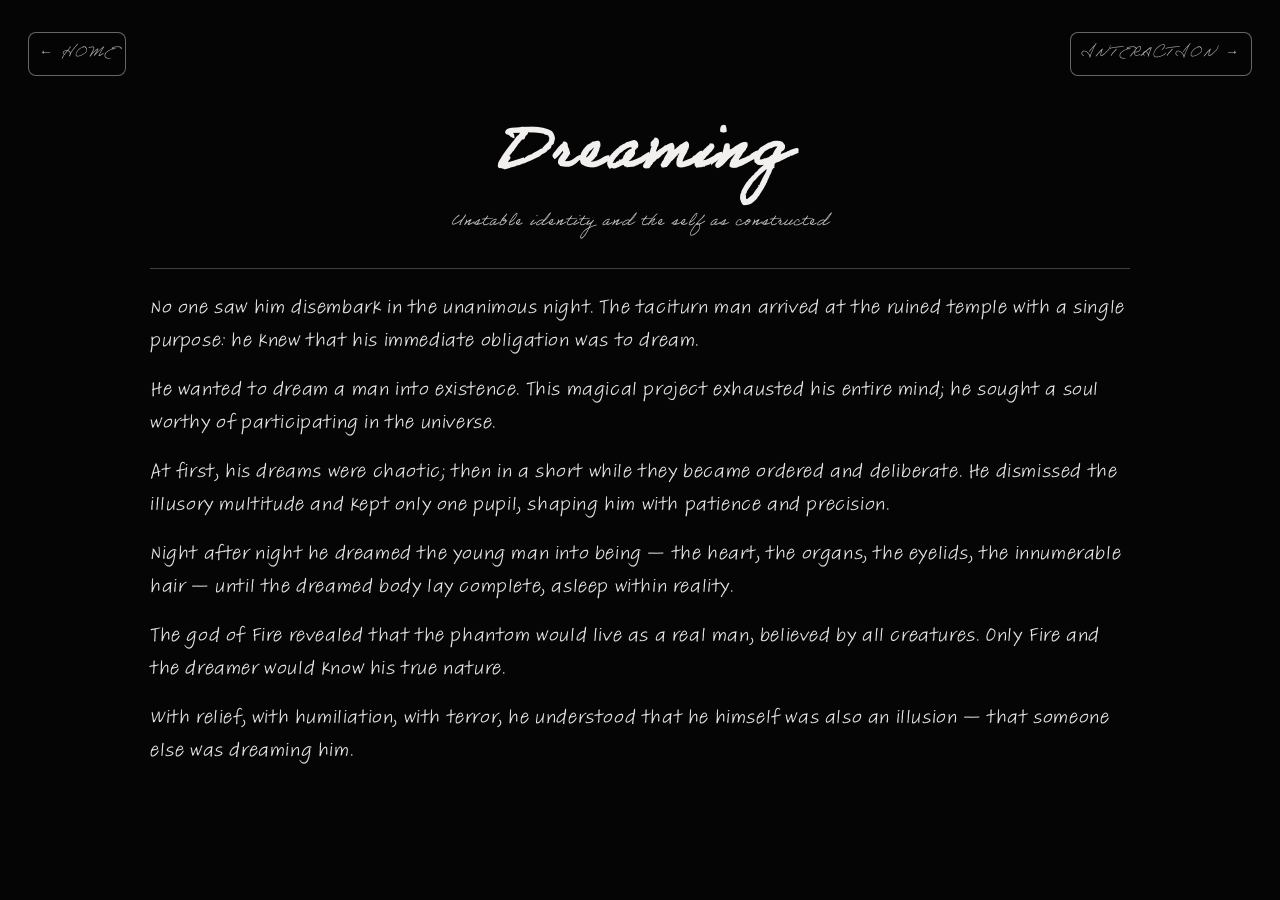
<file: article.html>
<!DOCTYPE html>
<html lang="en">
<head>
  <meta charset="UTF-8" />
  <meta name="viewport" content="width=device-width, initial-scale=1.0"/>

  <link rel="stylesheet" href="style.css">
  <title>Article</title>
</head>

<body class="article-body">

  <!-- symmetrical nav -->
  <a href="home page/homeindex.html" class="back back-left">← HOME</a>
  <a href="index.html" class="back back-right">INTERACTION →</a>

  <main class="article-page">
    <header class="article-top">
      <h1 class="article-h1" id="articleH1">TITLE</h1>
      <p class="article-meta" id="articleMeta">Unstable identity and the self as constructed</p>
    </header>

    <section class="article-content" id="articleContent">
      <p>Loading…</p>
    </section>
  </main>

  <script>
    // Read query param: ?word=dreaming
    const params = new URLSearchParams(window.location.search);
    const key = (params.get("word") || "dreaming").toLowerCase();

    // You fill these texts
    const articles = {
      dreaming: {
  title: "Dreaming",
  paras: [

`No one saw him disembark in the unanimous night. The taciturn man arrived at the ruined temple with a single purpose: he knew that his immediate obligation was to dream.`,

`He wanted to dream a man into existence. This magical project exhausted his entire mind; he sought a soul worthy of participating in the universe.`,

`At first, his dreams were chaotic; then in a short while they became ordered and deliberate. He dismissed the illusory multitude and kept only one pupil, shaping him with patience and precision.`,

`Night after night he dreamed the young man into being — the heart, the organs, the eyelids, the innumerable hair — until the dreamed body lay complete, asleep within reality.`,

`The god of Fire revealed that the phantom would live as a real man, believed by all creatures. Only Fire and the dreamer would know his true nature.`,

`With relief, with humiliation, with terror, he understood that he himself was also an illusion — that someone else was dreaming him.`

  ]
},
      creates: {
  title: "Creates",
  paras: [

`In The Circular Ruins, creation begins in the mind. The dreamer constructs a human being piece by piece, revealing that identity is assembled through intention and perception rather than born complete.`,

`In The Garden of Forking Paths, every decision generates diverging futures. Time does not flow in a single line; each choice creates simultaneous realities.`,

`In The Book of Sand, the infinite book resists boundaries and order. Its endless pages create a structure beyond comprehension, exposing the limits of human understanding.`,

`Creation is not limited to making objects. It produces realities, possibilities, and structures through which existence is understood.`

  ]
},
      ffire: {
  title: "Fire",
  paras: [

`In The Circular Ruins, fire reveals what cannot burn. The dreamed body passes through flame unharmed, exposing the boundary between illusion and material reality.`,

`Fire functions not as destruction but as revelation. It distinguishes what is constructed from what is believed to be real.`,

`The dreamer later walks into the flames and feels no pain. In that moment, he understands the truth: he too is a projection within another dream.`,

`Fire does not annihilate existence; it exposes its hidden structure.`

  ]
},
      illusion: {
  title: "Illusion",
  paras: [

`In The Circular Ruins, the dreamer discovers that his own existence is an illusion. The boundary between creator and creation dissolves.`,

`In The Book of Sand, the infinite book defies logic and sequence. Its shifting pages destabilize the reader’s sense of order and reality.`,

`Illusion does not simply deceive; it reveals that stability itself may be a construct of perception.`,

`What we believe to be solid and continuous may only be a projection shaped by memory, language, and attention.`

  ]
},
    reality: {
  title: "Reality",
  paras: [

`In The Garden of Forking Paths, reality is not singular. Time branches into multiple, simultaneous futures, each as real as the others.`,

`In The Circular Ruins, the dreamed man becomes real because others believe he is real. Perception stabilizes existence.`,

`Reality emerges through recognition, belief, and interpretation rather than through fixed material certainty.`,

`What we call reality may be a shared agreement shaped by perception, memory, and possibility.`

  ]
},
    };

    const data = articles[key] || articles.dreaming;

    document.getElementById("articleH1").textContent = data.title;
    document.getElementById("articleContent").innerHTML =
      data.paras.map(t => `<p>${t}</p>`).join("");
  </script>

</body>
</html>
</file>
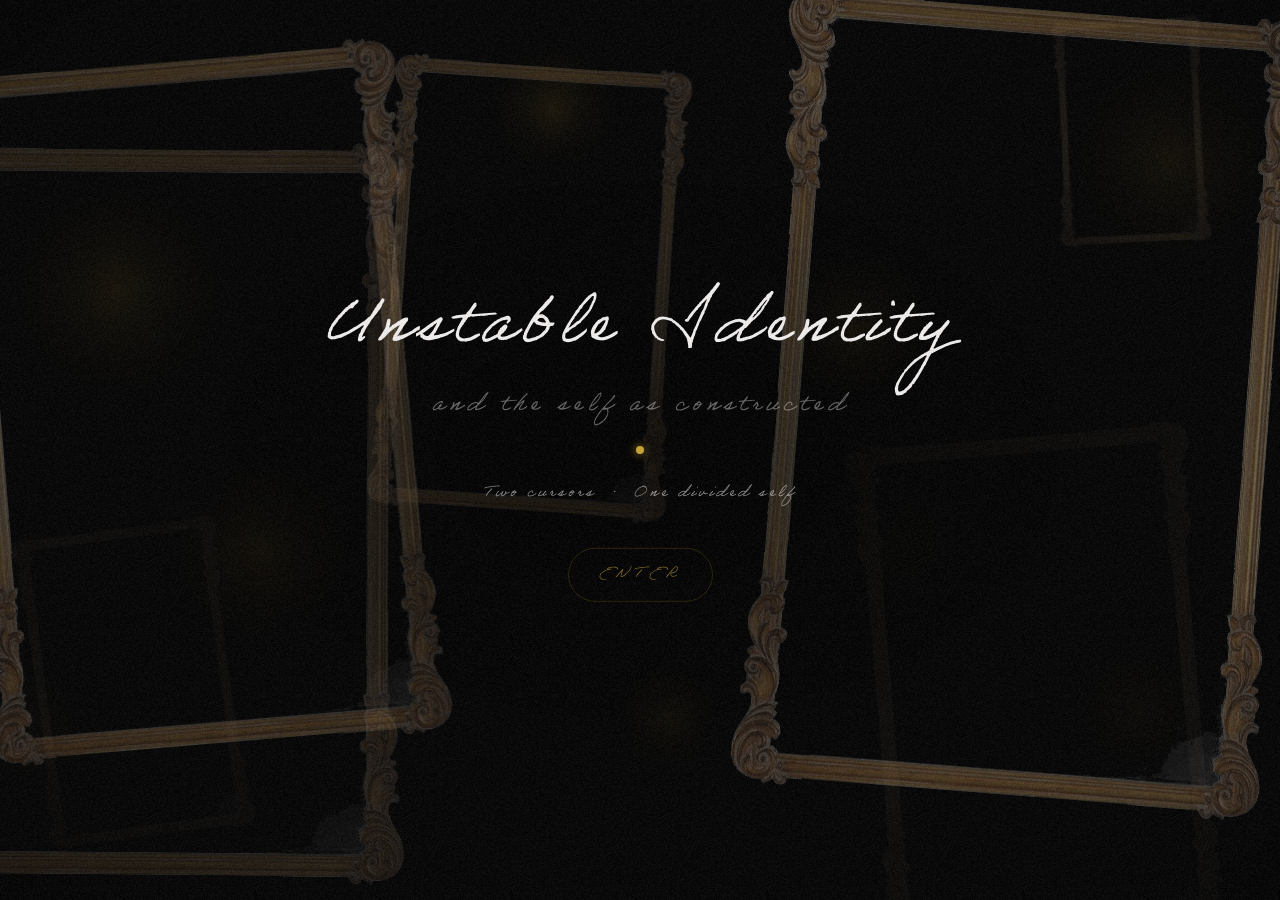
<file: homeindex.html>
<!DOCTYPE html>
<html lang="en">
<head>
  <meta charset="UTF-8">
  <meta name="viewport" content="width=device-width, initial-scale=1.0">
  <title>Unstable Identity</title>
  <style>
    @font-face {
      font-family: 'AdobeHandwritingErnie';
      src: url('../AdobeHandwritingErnie.otf') format('opentype');
      font-weight: normal;
      font-style: normal;
    }
    @font-face {
      font-family: 'AdobeHandwritingTiffany';
      src: url('../AdobeHandwritingTiffany.otf') format('opentype');
      font-weight: normal;
      font-style: normal;
    }
    *, *::before, *::after { box-sizing: border-box; margin: 0; padding: 0; }

    html, body {
      width: 100%;
      height: 100%;
      overflow: hidden;
      background: #050505;
      cursor: none;
    }

    /* ── CURSORS ── */
    .cursor {
      position: fixed;
      width: 8px;
      height: 8px;
      border-radius: 50%;
      pointer-events: none;
      z-index: 9999;
      transform: translate(-50%, -50%);
    }
    .cursor-a {
      background: rgba(212, 175, 55, 0.9);
      box-shadow: 0 0 10px rgba(212,175,55,0.55), 0 0 24px rgba(212,175,55,0.2);
    }
    .cursor-b {
      background: rgba(212, 175, 55, 0.30);
      box-shadow: 0 0 8px rgba(212,175,55,0.25);
    }

    /* ── AMBIENT CANVAS ── */
    #ambient {
      position: fixed;
      inset: 0;
      z-index: 1;
      pointer-events: none;
    }

    /* ── MIRROR INSTANCES ── */
    .mirror {
      position: fixed;
      top: 0;
      left: 0;
      pointer-events: none;
      will-change: transform, opacity;
      opacity: 0;
    }
    .mirror img {
      display: block;
      width: 100%;
      height: 100%;
      object-fit: fill;
      pointer-events: none;
      user-select: none;
      -webkit-user-drag: none;
    }

    /* ── GRAIN ── */
    #grain {
      position: fixed;
      inset: 0;
      z-index: 80;
      pointer-events: none;
      opacity: 0.042;
      background-repeat: repeat;
      background-size: 256px 256px;
    }

    /* ── VIGNETTE ── */
    .vignette {
      position: fixed;
      inset: 0;
      z-index: 50;
      pointer-events: none;
      background:
        radial-gradient(ellipse 46% 42% at 50% 50%,
          rgba(0,0,0,0.58) 0%, rgba(0,0,0,0) 100%),
        radial-gradient(ellipse 100% 100% at 50% 50%,
          rgba(0,0,0,0) 48%, rgba(0,0,0,0.50) 100%);
    }

    /* ── TITLE ── */
    .title-block {
      position: fixed;
      top: 50%;
      left: 50%;
      transform: translate(-50%, -50%);
      text-align: center;
      z-index: 60;
      pointer-events: auto;
      opacity: 0;
      animation: titleIn 3s ease 0.8s forwards;
    }
    @keyframes titleIn {
      from { opacity: 0; transform: translate(-50%, -47%); }
      to   { opacity: 1; transform: translate(-50%, -50%); }
    }
    .t1 {
      display: block;
      font-family: 'AdobeHandwritingErnie', cursive;
      font-size: clamp(36px, 5vw, 78px);
      letter-spacing: 6px;
      color: #F2EFEF;
      line-height: 1.1;
      margin-bottom: 14px;
    }
    .t2 {
      display: block;
      font-family: 'AdobeHandwritingErnie', cursive;
      font-size: clamp(16px, 1.8vw, 28px);
      letter-spacing: 5px;
      color: rgba(242,239,239,0.42);
      margin-bottom: 46px;
    }
    .t3 {
      display: block;
      font-family: 'AdobeHandwritingErnie', cursive;
      font-size: 15px;
      letter-spacing: 3px;
      color: rgba(242,239,239,0.60);
      margin-bottom: 38px;
    }
    .enter {
      display: inline-block;
      font-family: 'AdobeHandwritingErnie', cursive;
      font-size: 15px;
      letter-spacing: 7px;
      color: rgba(212,175,55,0.60);
      text-decoration: none;
      border: 1px solid rgba(212,175,55,0.18);
      padding: 10px 30px;
      border-radius: 999px;
      transition: color 0.5s, border-color 0.5s, background 0.5s;
      cursor: none;
    }
    .enter:hover {
      color: rgba(212,175,55,1);
      border-color: rgba(212,175,55,0.50);
      background: rgba(212,175,55,0.07);
    }

    /* ── INTRO OVERLAY ── */
    .intro-overlay {
      position: fixed;
      inset: 0;
      z-index: 200;
      display: flex;
      align-items: center;
      justify-content: center;
      backdrop-filter: blur(22px);
      -webkit-backdrop-filter: blur(22px);
      background: rgba(5, 5, 5, 0.70);
      opacity: 0;
      pointer-events: none;
      transition: opacity 0.9s ease;
    }
    .intro-overlay.visible {
      opacity: 1;
      pointer-events: auto;
    }
    .intro-content {
      max-width: 580px;
      padding: 0 32px;
      text-align: center;
    }
    .intro-label {
      display: block;
      font-family: 'AdobeHandwritingErnie', cursive;
      font-size: 11px;
      letter-spacing: 5px;
      color: rgba(212,175,55,0.60);
      margin-bottom: 28px;
    }
    .intro-body {
      font-family: 'AdobeHandwritingTiffany', cursive;
      font-size: clamp(14px, 1.4vw, 19px);
      line-height: 1.85;
      letter-spacing: 0.8px;
      color: rgba(242,239,239,0.82);
      margin-bottom: 48px;
    }
    .intro-body p { margin-bottom: 20px; }
    .intro-body p:last-child { margin-bottom: 0; }
    .intro-divider {
      width: 40px;
      height: 1px;
      background: rgba(212,175,55,0.30);
      margin: 0 auto 28px;
    }
    .begin-btn {
      display: inline-block;
      font-family: 'AdobeHandwritingErnie', cursive;
      font-size: 13px;
      letter-spacing: 7px;
      color: rgba(212,175,55,0.75);
      text-decoration: none;
      border: 1px solid rgba(212,175,55,0.25);
      padding: 11px 34px;
      border-radius: 999px;
      background: none;
      cursor: none;
      transition: color 0.4s, border-color 0.4s, background 0.4s;
    }
    .begin-btn:hover {
      color: rgba(212,175,55,1);
      border-color: rgba(212,175,55,0.55);
      background: rgba(212,175,55,0.08);
    }
  </style>
</head>
<body>

  <div class="cursor cursor-a" id="cursorA"></div>
  <div class="cursor cursor-b" id="cursorB"></div>

  <canvas id="ambient"></canvas>

  <!-- mirrors inserted by JS -->

  <div id="grain"></div>
  <div class="vignette"></div>

  <div class="title-block">
    <span class="t1">Unstable Identity</span>
    <span class="t2">and the self as constructed</span>
    <span class="t3">Two cursors &nbsp;·&nbsp; One divided self</span>
    <a href="#" class="enter" id="enterBtn">ENTER</a>
  </div>

  <!-- intro overlay -->
  <div class="intro-overlay" id="introOverlay">
    <div class="intro-content">
      <span class="intro-label">ABOUT THIS WORK</span>
      <div class="intro-body">
        <p>Two cursors move through the same space simultaneously — one yours, one its mirror. They share a position in time but never the same intention.</p>
        <p>This work asks: if a reflection acts on its own, which one is real? Hover over a word in one mirror and watch its meaning surface in the other — not as an answer, but as an echo.</p>
        <p>Inspired by Jorge Luis Borges' <em>The Circular Ruins</em>, in which a man dreams another person into existence, only to discover he himself is someone else's dream. Identity here is not found — it is constructed, reflected, and always slightly out of reach.</p>
      </div>
      <div class="intro-divider"></div>
      <button class="begin-btn" id="beginBtn">BEGIN</button>
    </div>
  </div>

  <canvas id="noiseSrc" style="display:none;"></canvas>

  <script>
  (function () {

    /* ─────────────────────────────────────────
       MIRROR DEFINITIONS
       hPct   = display height as % of viewport height
       px/py  = % position of top-left corner (can be negative)
       rot    = base rotation (degrees)
       depth  = parallax strength AND z-layer indicator
       opacity = base opacity
       amp/freq/phase = drift oscillation params
    ───────────────────────────────────────── */

    /* native image ratio: 735 × 1092 */
    const RATIO = 735 / 1092;

    const MIRRORS = [
      /* far background — large, upper left, very slow */
      { hPct:80, px:-4,  py: 4,  rot:-5,  depth:.07, zIdx:2,  opacity:.58, amp:9,  freq:.000148, phase:0.0  },
      /* foreground — largest, right side */
      { hPct:92, px:57,  py: 0,  rot: 3,  depth:.22, zIdx:10, opacity:.88, amp:17, freq:.000182, phase:1.8  },
      /* tiny, upper right, distant */
      { hPct:26, px:82,  py: 2,  rot:-4,  depth:.06, zIdx:2,  opacity:.34, amp:5,  freq:.000220, phase:2.3  },
      /* medium, upper center */
      { hPct:52, px:30,  py: 5,  rot: 5,  depth:.13, zIdx:5,  opacity:.66, amp:12, freq:.000195, phase:4.5  },
      /* large, left side, mid-layer */
      { hPct:85, px:-7,  py:14,  rot: 2,  depth:.19, zIdx:8,  opacity:.78, amp:16, freq:.000162, phase:5.5  },
      /* small, lower left, distant */
      { hPct:36, px: 2,  py:58,  rot:-8,  depth:.05, zIdx:2,  opacity:.36, amp:7,  freq:.000128, phase:3.2  },
      /* medium, lower right */
      { hPct:60, px:66,  py:47,  rot:-6,  depth:.11, zIdx:4,  opacity:.56, amp:11, freq:.000172, phase:1.0  },
      /* small, lower center */
      { hPct:32, px:44,  py:63,  rot: 9,  depth:.15, zIdx:6,  opacity:.48, amp:9,  freq:.000208, phase:3.8  },
      /* medium-large, top center, background */
      { hPct:65, px:48,  py:-5,  rot:-2,  depth:.08, zIdx:3,  opacity:.50, amp:7,  freq:.000142, phase:6.2  },
      /* small, lower left extra */
      { hPct:44, px: 3,  py:67,  rot: 4,  depth:.10, zIdx:4,  opacity:.44, amp:8,  freq:.000165, phase:2.7  },
    ];

    /* ── grain ── */
    const noiseSrc = document.getElementById('noiseSrc');
    noiseSrc.width = noiseSrc.height = 256;
    const nCtx = noiseSrc.getContext('2d');
    const nId  = nCtx.createImageData(256, 256);
    for (let i = 0; i < nId.data.length; i += 4) {
      const v = Math.random() * 255 | 0;
      nId.data[i] = nId.data[i+1] = nId.data[i+2] = v;
      nId.data[i+3] = 255;
    }
    nCtx.putImageData(nId, 0, 0);
    document.getElementById('grain').style.backgroundImage =
      `url(${noiseSrc.toDataURL()})`;

    /* ── ambient canvas ── */
    const ambCvs = document.getElementById('ambient');
    const ambCtx = ambCvs.getContext('2d');
    function resizeAmb() { ambCvs.width = innerWidth; ambCvs.height = innerHeight; }
    resizeAmb();
    window.addEventListener('resize', resizeAmb);

    /* orbs spread across viewport — shine through transparent mirror interiors */
    const ORBS = [
      { px:.08, py:.28, r:.14, freq:.000132, phase:0.0, col:'192,142,46' },
      { px:.16, py:.65, r:.12, freq:.000158, phase:1.9, col:'158,112,34' },
      { px:.04, py:.82, r:.09, freq:.000140, phase:3.3, col:'178,128,42' },
      { px:.88, py:.22, r:.13, freq:.000148, phase:2.2, col:'186,136,44' },
      { px:.76, py:.56, r:.11, freq:.000122, phase:4.6, col:'148,104,30' },
      { px:.93, py:.75, r:.09, freq:.000168, phase:5.1, col:'168,118,38' },
      { px:.38, py:.12, r:.08, freq:.000112, phase:1.1, col:'200,150,50' },
      { px:.52, py:.80, r:.07, freq:.000178, phase:6.0, col:'172,124,40' },
      { px:.62, py:.35, r:.10, freq:.000135, phase:0.8, col:'182,132,43' },
    ];

    function drawAmbient(t) {
      const W = ambCvs.width, H = ambCvs.height;
      ambCtx.fillStyle = '#050505';
      ambCtx.fillRect(0, 0, W, H);
      ORBS.forEach(o => {
        const cx  = (o.px + Math.sin(t * o.freq         + o.phase) * .054) * W;
        const cy  = (o.py + Math.cos(t * o.freq * .72   + o.phase * 1.28) * .044) * H;
        const iv  = .065 + .052 * Math.sin(t * o.freq * 2.1 + o.phase);
        const r   = o.r * Math.min(W, H);
        const g   = ambCtx.createRadialGradient(cx, cy, 0, cx, cy, r);
        g.addColorStop(0, `rgba(${o.col},${iv.toFixed(3)})`);
        g.addColorStop(1, 'rgba(0,0,0,0)');
        ambCtx.fillStyle = g;
        ambCtx.fillRect(0, 0, W, H);
      });
    }

    /* ── build mirror elements ── */
    const mirrorEls = [];
    const vignette  = document.querySelector('.vignette');

    MIRRORS.forEach((cfg, i) => {
      const el = document.createElement('div');
      el.className = 'mirror';
      el.style.zIndex = cfg.zIdx;

      /* subtle blur for far-background mirrors (depth < 0.09) */
      const blurPx = Math.max(0, (0.09 - cfg.depth) * 7).toFixed(1);
      if (parseFloat(blurPx) > 0) el.style.filter = `blur(${blurPx}px)`;

      const img = document.createElement('img');
      img.src = 'mirror-transparent.png';
      img.draggable = false;
      el.appendChild(img);

      document.body.insertBefore(el, vignette);
      mirrorEls.push({ el, cfg, i });
    });

    /* ── mouse ── */
    let mxT = innerWidth / 2, myT = innerHeight / 2;
    let mx  = mxT, my = myT;
    document.addEventListener('mousemove', e => { mxT = e.clientX; myT = e.clientY; });

    const curA = document.getElementById('cursorA');
    const curB = document.getElementById('cursorB');

    /* ── main loop ── */
    let startT    = null;
    let grainTick = 0;

    function loop(ts) {
      if (!startT) startT = ts;
      const age = ts - startT;

      /* smooth cursors */
      mx += (mxT - mx) * .10;
      my += (myT - my) * .10;
      curA.style.left = mx + 'px';
      curA.style.top  = my + 'px';
      curB.style.left = (innerWidth  - mx) + 'px';
      curB.style.top  = my + 'px';

      /* normalised mouse from center  −1 … 1 */
      const pxN = (mxT / innerWidth  - .5) * 2;
      const pyN = (myT / innerHeight - .5) * 2;

      mirrorEls.forEach(({ el, cfg, i }) => {
        /* display size based on hPct */
        const dispH = innerHeight * cfg.hPct / 100;
        const dispW = dispH * RATIO;
        el.style.width  = dispW + 'px';
        el.style.height = dispH + 'px';

        /* base position (top-left corner) */
        const bx = cfg.px / 100 * innerWidth;
        const by = cfg.py / 100 * innerHeight;

        /* autonomous drift — each mirror has unique frequency + phase */
        const dx  =  Math.sin(ts * cfg.freq          + cfg.phase) * cfg.amp;
        const dy  =  Math.cos(ts * cfg.freq * .71    + cfg.phase * 1.33) * cfg.amp * .78;
        const dr  =  Math.sin(ts * cfg.freq * .48    + cfg.phase * .84)  * 1.5;

        /* parallax — deeper = more movement = closer feel */
        const px  = -pxN * cfg.depth * 80;
        const py  = -pyN * cfg.depth * 55;

        el.style.transform =
          `translate(${bx + dx + px}px, ${by + dy + py}px) rotate(${cfg.rot + dr}deg)`;

        /* staggered fade-in then slow opacity breathing */
        const fadeIn  = Math.min(1, Math.max(0, (age - i * 260) / 2600));
        const breathe = .76 + .24 * Math.sin(ts * .000098 + cfg.phase * 1.6);
        el.style.opacity = cfg.opacity * breathe * fadeIn;
      });

      drawAmbient(ts);

      /* grain shift every 4 frames */
      grainTick++;
      if (grainTick % 4 === 0) {
        const g = document.getElementById('grain');
        g.style.backgroundPosition =
          `${Math.random() * 256 | 0}px ${Math.random() * 256 | 0}px`;
      }

      requestAnimationFrame(loop);
    }

    requestAnimationFrame(loop);

    /* ── Intro overlay ── */
    const enterBtn  = document.getElementById('enterBtn');
    const overlay   = document.getElementById('introOverlay');
    const beginBtn  = document.getElementById('beginBtn');

    enterBtn.addEventListener('click', e => {
      e.preventDefault();
      overlay.classList.add('visible');
    });

    beginBtn.addEventListener('click', () => {
      overlay.style.transition = 'opacity 0.6s ease';
      overlay.style.opacity = '0';
      setTimeout(() => { window.location.href = '../index.html'; }, 620);
    });

  })();
  </script>
</body>
</html>
</file>
<file: style.css>
@font-face {
  font-family: 'AdobeHandwritingErnie';
  src: url('AdobeHandwritingErnie.otf') format('opentype');
  font-weight: normal;
  font-style: normal;
}

@font-face {
  font-family: 'AdobeHandwritingTiffany';
  src: url('AdobeHandwritingTiffany.otf') format('opentype');
  font-weight: normal;
  font-style: normal;
}

* { box-sizing: border-box; }


body{
  margin: 0;
  height: 100vh;
  display: flex;
  justify-content: center;
  align-items: center;
  background: #050505;
}

.stage{
  width: 90vw;
  height: 85vh;
  position: relative;
}

/* two identical images */
.bg{
  position: absolute;
  inset: 0;
  display: grid;
  grid-template-columns: 1fr 1fr;
  gap: 20px;
  padding: 20px;
}

.bg img{
  width: 100%;
  height: 100%;
  object-fit: contain;
}

/* right mirror faces left — two mirrors looking at each other */
.bg img:last-child{
  transform: scaleX(-1);
}

/* overlay panels align with bg */
.ui{
  position: absolute;
  inset: 0;
  display: grid;
  grid-template-columns: 1fr 1fr;
  gap: 40px;
  padding: 40px;
}

.panel{
  position: relative;
}

/* IMPORTANT: this is the “inside the frame” region
   top padding shorter -> content goes up */
.safe-area{
  position: absolute;
  top: 82px;     /* 上边距短一点：你要更靠上就继续减 */
  left: 105px;
  right: 105px;
  bottom: 140px;
  pointer-events: none; /* allow clicks only on buttons */
}

/* small label like in your Figma */
.panel-label{
  position: absolute;
  top: -34px;
  left: 50%;
  transform: translateX(-50%);
  margin: 0;
  color: #F2EFEF;
  font-family: 'AdobeHandwritingErnie', cursive;
  font-size: 20px;
  letter-spacing: 2px;
  opacity: 0.9;
  pointer-events: none;
}

/* floating clickable word */
.chip{
  all: unset;                 /* 核武：清掉 button 的所有默认样式 */
  position: absolute;
  left: var(--x);
  top: var(--y);
  transform: translate(-50%, -50%);

  font-family: 'AdobeHandwritingErnie', cursive;
  font-size: 40px;
  line-height: 1;
  color: #F2EFEF;

  cursor: pointer;
  pointer-events: auto;
  z-index: 50;
}
.chip:hover{ opacity: 0.92; }
.chip.active{ text-decoration: underline; }

/* floating text on right (not clickable) */
.chipText{
  position: absolute;
  left: var(--x);
  top: var(--y);
  transform: translate(-50%, -50%);
  margin: 0;
  font-family: 'AdobeHandwritingErnie', cursive;
  font-size: 40px;
  line-height: 1;
  color: #F2EFEF;
  pointer-events: none;
}

/* sentence overlay on right */
.sentenceBox{
  position: absolute;
  inset: 0;
  margin-top: 20%;
  display: flex;
  align-items: center;
  justify-content: center;
  padding: 120px 120px;  /* 控制离边框距离 */
  text-align: center;
}


.sentenceText{
  font-family: 'AdobeHandwritingErnie', cursive;
  font-size: 20px;
  line-height: 1.5;   /* 你要改的就在这里 */
  text-align: center;
  max-width: 320px;
}

/* back button */
.back{
  margin-top: 14px;
  font-family: 'AdobeHandwritingErnie', cursive;
  font-size: 18px;
  padding: 6px 10px;
  border-radius: 8px;
  border: 1px solid rgba(242,239,239,0.6);
  background: rgba(0,0,0,0.15);
  color: #F2EFEF;
  cursor: pointer;
}

.hidden{ display: none; }


/* 让系统鼠标消失，换成我们自己的两个 cursor */
.stage{
  cursor: none;
}

/* 自定义鼠标 — 金色实心点，与 homepage 一致 */
.cursor{
  position: fixed;
  width: 8px;
  height: 8px;
  border-radius: 50%;
  pointer-events: none;
  transform: translate(-50%, -50%);
  z-index: 99999;
}

.cursor-left{
  background: rgba(212, 175, 55, 0.9);
  box-shadow: 0 0 10px rgba(212,175,55,0.55), 0 0 24px rgba(212,175,55,0.2);
}

.cursor-right{
  background: rgba(212, 175, 55, 0.30);
  box-shadow: 0 0 8px rgba(212,175,55,0.25);
}

/* 右侧词现在要能 hover：取消 pointer-events none */
.wordHover{
  pointer-events: auto;
}

/* 句子盒子：覆盖在框内部 */
.sentenceBox{
  position: absolute;
  top: 190px;     /* 你可以改：越小越靠上 */
  left: 140px;
  right: 140px;
  bottom: 160px;
  z-index: 20;
  pointer-events: none;
}

.sentenceText{
  margin: 0;
  font-size: 22px;
  line-height: 1.4;
  color: #F2EFEF;
}
.sentenceText{
  font-family:'AdobeHandwritingErnie', cursive;
}

.hidden{ display:none; }


/* ===== HOME PAGE ===== */

.home-body{
  background: #712D3A;
  height: 100vh;
  display: flex;
  align-items: center;
  justify-content: center;
}

.home-container{
  text-align: center;
  max-width: 900px;
  padding: 20px;
}

.home-title{
  font-family: 'AdobeHandwritingErnie', cursive;
  font-size: clamp(36px, 5vw, 72px);
  line-height: 1.05;
  letter-spacing: 1.5px;
  color: #F2EFEF;
  margin-bottom: 20px;
}

.home-sub{
  font-family: 'AdobeHandwritingErnie', cursive;
  letter-spacing: 1px;
  color: #F2EFEF;
  opacity: 0.85;
  margin-bottom: 30px;
}

.enter{
  display: inline-block;
  font-family: 'AdobeHandwritingErnie', cursive;
  letter-spacing: 2px;
  padding: 10px 20px;
  border-radius: 999px;
  border: 1px solid rgba(242,239,239,0.6);
  color: #F2EFEF;
  text-decoration: none;
  transition: 0.2s ease;
}

.enter:hover{
  background: rgba(0,0,0,0.25);
}
.dynamic-title span{
  display: inline-block;
  animation: breathe 8s ease-in-out infinite alternate;
}

.dynamic-title span:nth-child(1){
  animation-delay: 0s;
}

.dynamic-title span:nth-child(3){
  animation-delay: 1.2s;
}

@keyframes breathe{
  0%{
    letter-spacing: 1px;
    transform: translateY(0);
    opacity: 0.95;
  }
  50%{
    letter-spacing: 3px;
    transform: translateY(-4px);
    opacity: 1;
  }
  100%{
    letter-spacing: 1px;
    transform: translateY(0);
    opacity: 0.95;
  }
}
/* ===== BACK BUTTON ===== */

.back-home{
  position: absolute;
  top: 22px;
  left: 28px;
  z-index: 999;

  font-family: 'AdobeHandwritingErnie', cursive;
  letter-spacing: 2px;
  font-size: 14px;

  color: #F2EFEF;
  text-decoration: none;
  opacity: 0.75;
  transition: 0.2s ease;
}

.back-home:hover{
  opacity: 1;
}
/* ===== SYMMETRICAL BACK BUTTONS ===== */

.back{
  position: fixed;
  top: 2vh;
  z-index: 999;

  font-family: 'AdobeHandwritingErnie', cursive;
  letter-spacing: 2px;
  font-size: 14px;
  text-decoration: none;
  color: #F2EFEF;
  opacity: 0.7;
  transition: 0.25s ease;
}

.back:hover{
  opacity: 1;
}

/* left */
.back-left{
  left: 28px;
}

/* right */
.back-right{
  right: 28px;
}




/* ===== ARTICLE PAGE ===== */

.article-body{
  margin: 0;
  min-height: 100vh;
  background: #050505;
  color: #F2EFEF;
  font-family: 'AdobeHandwritingErnie', cursive;
}

.article-page{
  width: min(980px, 92vw);
  margin: 0 auto;
  padding: 90px 0 80px;
}

.article-top{
  text-align: center;
  margin-bottom: 28px;
}

.article-h1{
  margin: 0 0 10px 0;
  font-size: clamp(34px, 5vw, 64px);
  letter-spacing: 2px;
  line-height: 1.05;
}

.article-meta{
  margin: 0;
  opacity: 0.8;
  letter-spacing: 1px;
  font-size: 16px;
}

.article-content{
  border-top: 1px solid rgba(242,239,239,0.25);
  padding-top: 22px;
  font-family: 'AdobeHandwritingTiffany', cursive;
  font-size: 20px;
  line-height: 1.65;
  letter-spacing: 0.6px;
}

.article-content p{
  margin: 0 0 16px 0;
  opacity: 0.95;
}
</file>
